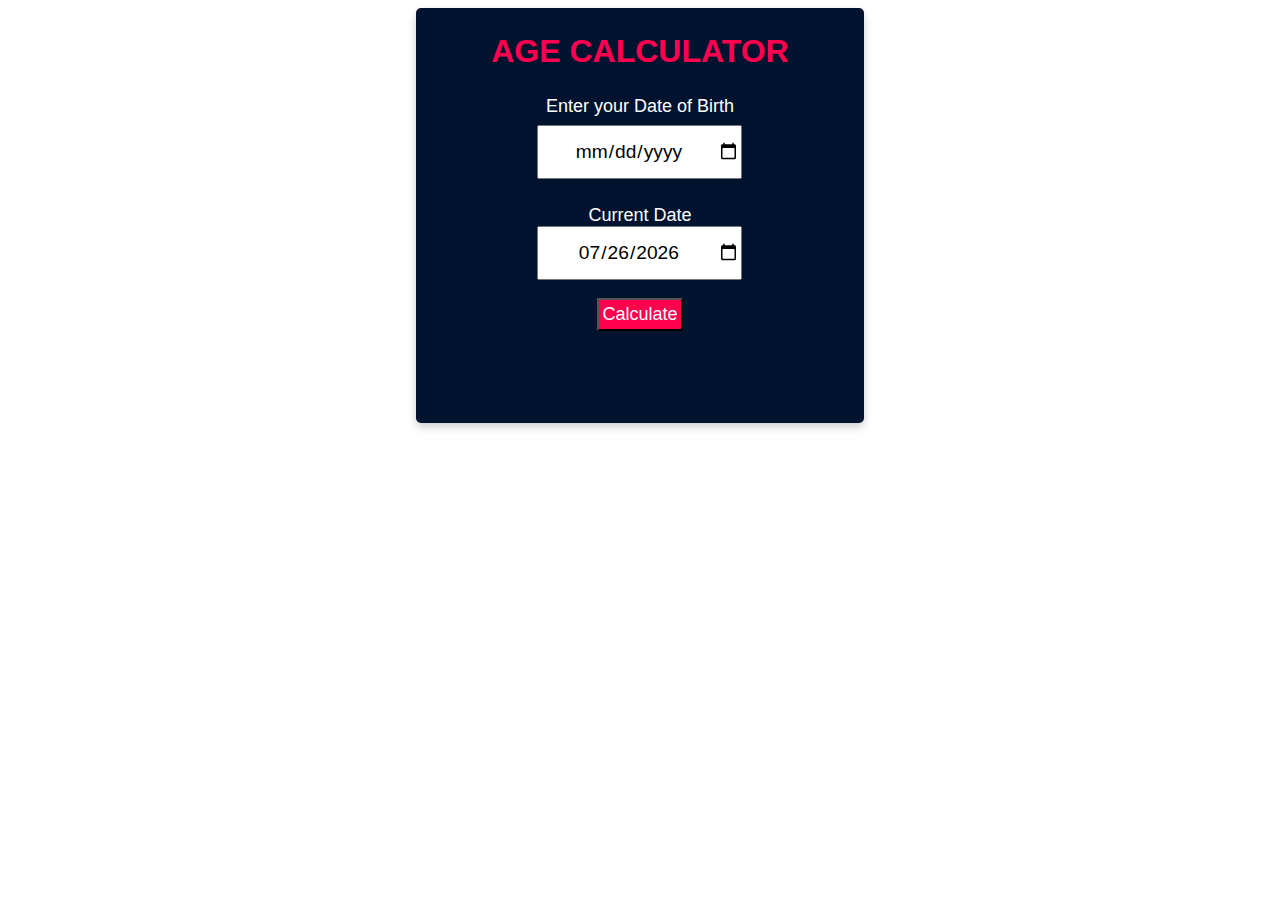
<file: AgeCal/index.html>
<!DOCTYPE html> 
<html> 

<head> 
	<title>Age Calculator</title> 
	<link rel="stylesheet"
		href="style.css" /> 
</head> 

<body> 
	<div class="card"> 
		<header> 
			<h1>AGE CALCULATOR</h1> 
		</header> 

		<div> 
			<label>Enter your Date of Birth</label> 

			<input id="inputDob"
				type="date"
				/> 
		</div> 
		<br /> 

		<!-- Take the date from which age is to be calculated -->
		<div> 
			<label>Current Date</label><br> 
			<input id="cdate"
				type="date"
				value="" /> 
		</div> 
		<br /> 

		<button type="button"
				onclick="getDOB()"> 
			Calculate 
		</button> 
		<br /> 
		<div id="currentAge"></div> 
		<script src="script.js"></script> 
	</div> 
</body> 

</html>
</file>
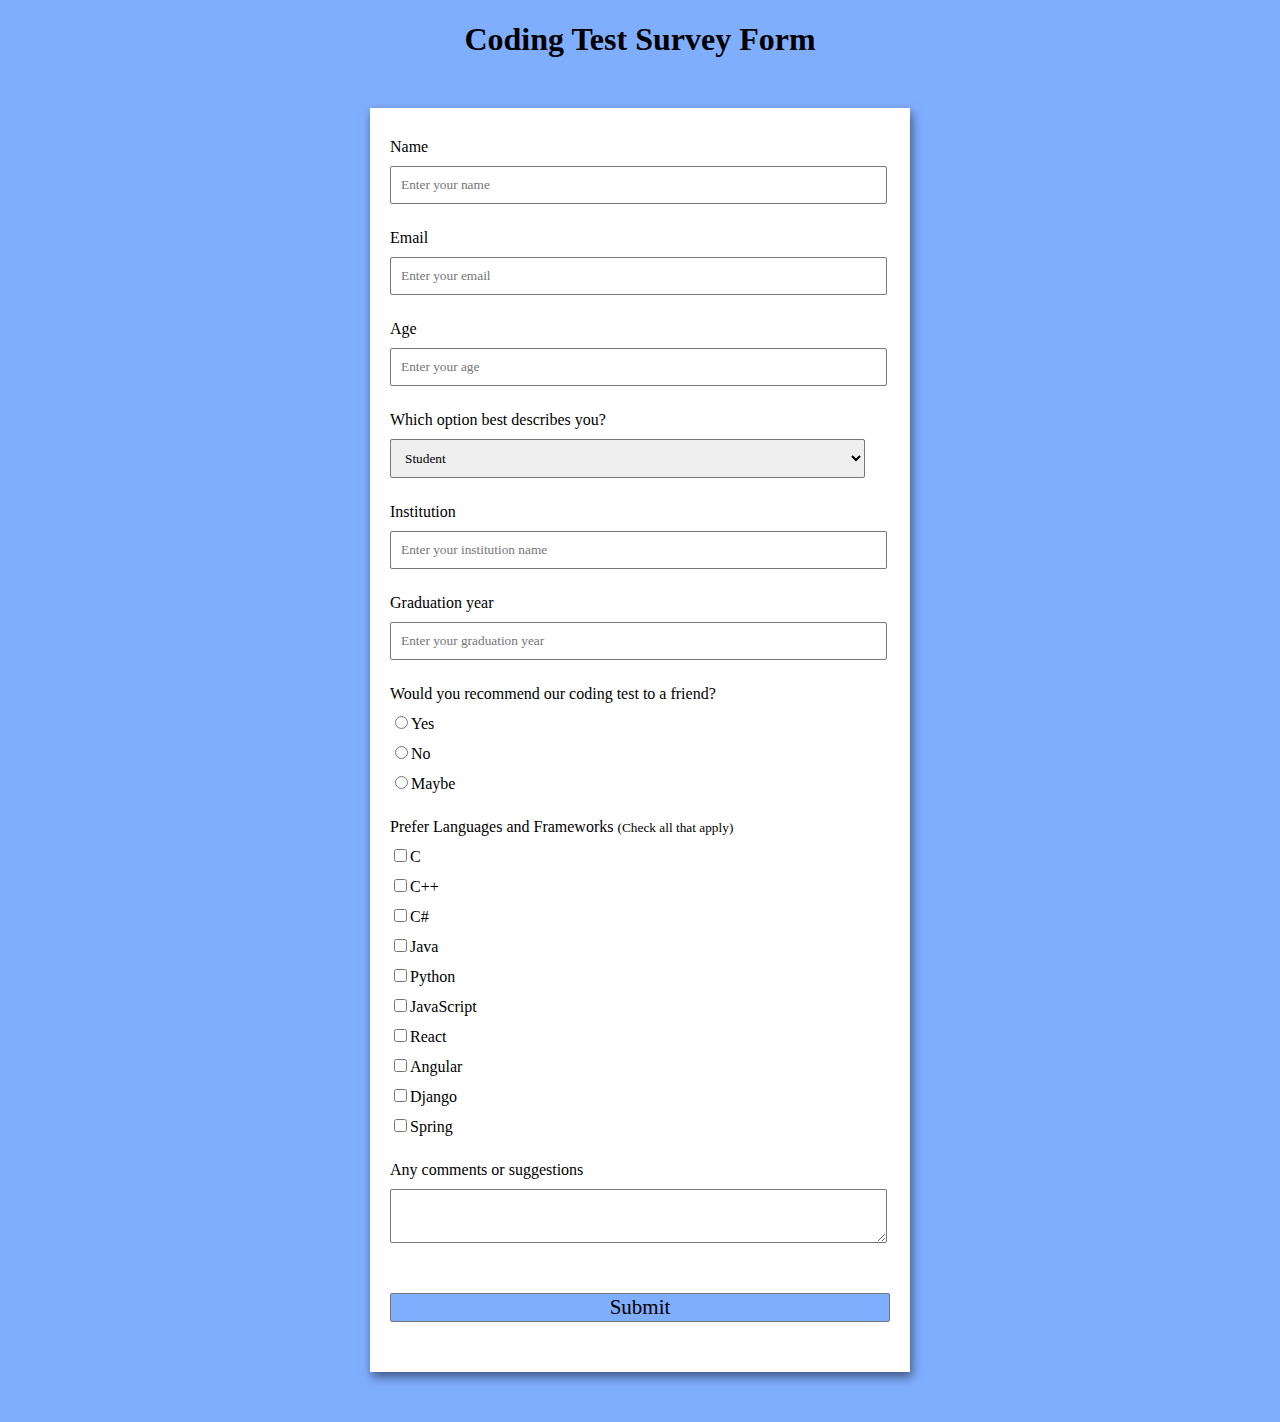
<file: SurveyForm/index.html>
<!DOCTYPE html>
<html lang="en">
<head>
	<meta charset="UTF-8">
	<meta http-equiv="X-UA-Compatible"
		content="IE=edge">
	<meta name="viewport"
		content="width=device-width, initial-scale=1.0">
	<title>
		Build a Survey Form using HTML and CSS
	</title>
    <link rel="stylesheet" href="style.css">
</head>

<body>
	<h1>Coding Test Survey Form</h1>

	<!-- Create Form -->
	<form id="form">

		<!-- Details -->
		<div class="form-control">
			<label for="name" id="label-name">
				Name
			</label>

			<!-- Input Type Text -->
			<input type="text"
				id="name"
				placeholder="Enter your name" />
		</div>

		<div class="form-control">
			<label for="email" id="label-email">
				Email
			</label>

			<!-- Input Type Email-->
			<input type="email"
				id="email"
				placeholder="Enter your email" />
		</div>

		<div class="form-control">
			<label for="age" id="label-age">
				Age
			</label>

			<!-- Input Type Text -->
			<input type="text"
				id="age"
				placeholder="Enter your age" />
		</div>

		<div class="form-control">
			<label for="role" id="label-role">
				Which option best describes you?
			</label>
			
			<!-- Dropdown options -->
			<select name="role" id="role">
				<option value="student">Student</option>
				<option value="intern">Intern</option>
				<option value="professional">
					Professional
				</option>
				<option value="other">Other</option>
			</select>
		</div>

        <div class="form-control">
			<label for="institution" id="label-institution">
				Institution
			</label>

			<!-- Input Type Text -->
			<input type="text"
				id="institution"
				placeholder="Enter your institution name" />
		</div>

        <div class="form-control">
			<label for="graduation" id="label-graduation">
				Graduation year
			</label>

			<!-- Input Type Text -->
			<input type="text"
				id="Graduation"
				placeholder="Enter your graduation year" />
		</div>

		<div class="form-control">
			<label>
				Would you recommend our coding test 
				to a friend?
			</label>

			<!-- Input Type Radio Button -->
			<label for="recommed-1">
				<input type="radio"
					id="recommed-1"
					name="recommed">Yes</input>
			</label>
			<label for="recommed-2">
				<input type="radio"
					id="recommed-2"
					name="recommed">No</input>
			</label>
			<label for="recommed-3">
				<input type="radio"
					id="recommed-3"
					name="recommed">Maybe</input>
			</label>
		</div>

		<div class="form-control">
			<label>Prefer Languages and Frameworks 
				<small>(Check all that apply)</small>
			</label>
			<!-- Input Type Checkbox -->
			<label for="inp-1">
				<input type="checkbox"
					name="inp">C</input></label>
			<label for="inp-2">
				<input type="checkbox"
					name="inp">C++</input></label>
			<label for="inp-3">
				<input type="checkbox"
					name="inp">C#</input></label>
			<label for="inp-4">
				<input type="checkbox"
					name="inp">Java</input></label>
			<label for="inp-5">
				<input type="checkbox"
					name="inp">Python</input></label>
			<label for="inp-6">
				<input type="checkbox"
					name="inp">JavaScript</input></label>
			<label for="inp-7">
				<input type="checkbox"
					name="inp">React</input></label>
			<label for="inp-7">
				<input type="checkbox"
					name="inp">Angular</input></label>
			<label for="inp-7">
				<input type="checkbox"
					name="inp">Django</input></label>
			<label for="inp-7">
				<input type="checkbox"
					name="inp">Spring</input></label>
		</div>

		<div class="form-control">
			<label for="comment">
				Any comments or suggestions
			</label>

			<!-- multi-line text input control -->
			<textarea name="comment" id="comment"
				placeholder="Enter your comment here">
			</textarea>
		</div>

		<!-- Multi-line Text Input Control -->
		<button type="submit" value="submit">
			Submit
		</button>
	</form>
</body>
</html>
</file>
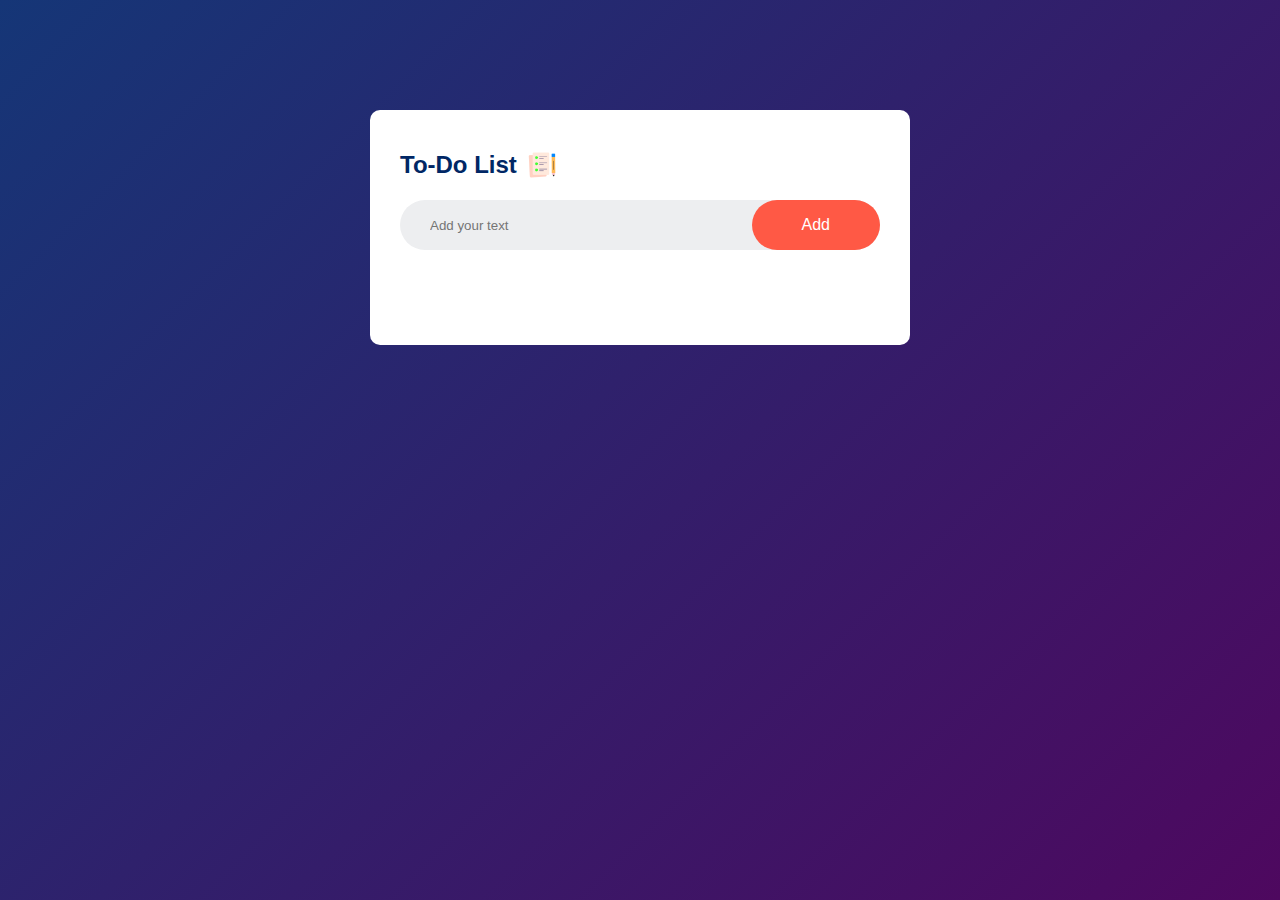
<file: ToDoList/index.html>
<!DOCTYPE html>
<html lang="en">
<head>
    <meta charset="UTF-8">
    <meta name="viewport" content="width=device-width, initial-scale=1.0">
    <title>Document</title>
    <link rel="stylesheet"
        href="style.css" />
</head>
<body>
    <div class="container">
        <div class="todo-app">
            <h2>To-Do List <img src="images/icon.png" alt="icon"></h2>
            <div class="row">
                <input type="text" id="input-box" placeholder="Add your text">
                <button onclick="addTask()">Add</button>
            </div>
            <ul id="list-container">
                <!-- <li class="checked">Task 1</li>
                <li>Task 1</li>
                <li>Task 1</li> -->
            </ul>
        </div>
    </div>
    <script src="script.js"></script>
</body>
</html>
</file>
<file: AgeCal/style.css>
/* Setting alignment and fonts */
body { 
	display: flex; 
	text-align: center; 
	font-family: 
	"Gill Sans", "Gill Sans MT", Calibri, "Trebuchet MS", 
		sans-serif; 
} 

/* Defining card properties */
.card {
    background: #00132E; 
	min-width: 30%; 
	box-shadow: 0 4px 8px 0 rgba(0, 0, 0, 0.2); 
	transition: 0.3s; 
	border-radius: 5px; 
	margin: auto; 
	padding: 2%; 
	padding-top: 0%; 
} 

header { 
	font-size: larger; 
} 

header h1 { 
	border-radius: 25px; 
	color: #ff004f; 
	font-size: xx-large; 
	padding: 1%; 
} 

/* Setting font and margin for text before input box */
label { 
	font-size: large; 
	margin: 2%; 
    color: white;
} 

button { 
	font-size: large; 
	padding: 1%; 
    background-color: #ff004f;
    color: white;
} 

input { 
	width: 200px; 
	height: 50px; 
	font-size: larger; 
	font-family: Arial, Helvetica, sans-serif; 
	text-align: center; 
} 

#inputDob { 
	margin: 2%; 
} 

p { 
	font-size: larger; 
	margin: 5%; 
} 

#currentAge { 
	min-width: 30%;  
	transition: 0.3s; 
	border-radius: 5px; 
	margin: auto; 
	margin-top: 5%; 
	padding: 5%; 
	padding-top: 7%; 
	font-size: larger; 
    color: white;
}
</file>
<file: SurveyForm/style.css>
body {
    background-color: rgba(1, 94, 255, 0.5);
    font-family: Verdana;
    text-align: center;
}

form {
    background-color: #fff;
    max-width: 500px;
    margin: 50px auto;
    padding: 30px 20px;
    box-shadow: 2px 5px 10px rgba(0, 0, 0, 0.5);
}

.form-control {
    text-align: left;
    margin-bottom: 25px;
}
 
.form-control label {
    display: block;
    margin-bottom: 10px;
}

.form-control input,
.form-control select,
.form-control textarea {
    border: 1px solid #777;
    border-radius: 2px;
    font-family: inherit;
    padding: 10px;
    display: block;
    width: 95%;
}

.form-control input[type="radio"],
.form-control input[type="checkbox"] {
    display: inline-block;
    width: auto;
}

button {
    background-color: rgba(1, 94, 255, 0.5);
    border: 1px solid #777;
    border-radius: 2px;
    font-family: inherit;
    font-size: 21px;
    display: block;
    width: 100%;
    margin-top: 50px;
    margin-bottom: 20px;
}
</file>
<file: ToDoList/style.css>
*{
    margin: 0;
    padding: 0;
    font-family: 'Poppins', sans-serif;
    box-sizing: border-box;
}

.container{
    width: 100%;
    min-height: 100vh;
    background: linear-gradient(135deg, #153677, #4e085f);
    padding: 10px;
}

.todo-app{
    width: 100%;
    max-width: 540px;
    background: #fff;
    margin: 100px auto 20px;
    padding: 40px 30px 70px;
    border-radius: 10px;
}

.todo-app h2{
    color: #002765;
    display: flex;
    align-items: center;
    margin-bottom: 20px;
}

.todo-app h2 img{
    width: 30px;
    margin-left: 10px;
}

.row{
    display: flex;
    align-items: center;
    justify-content: space-between;
    background: #edeef0;
    border-radius: 30px;
    padding-left: 20px;
    margin-bottom: 25px;
}

input{
    flex: 1;
    border: none;
    outline: none;
    background: transparent;
    padding: 10px;
}

button{
    border: none;
    outline: none;
    padding: 16px 50px;
    background: #ff5945;
    color: #fff;
    font-size: 16px;
    cursor: pointer;
    border-radius: 40px;
}

ul li{
    list-style: none;
    font-size: 17px;
    padding: 12px 8px 12px 50px;
    user-select: none;
    cursor: pointer;
    position: relative;
}

ul li::before{
    content: '';
    position: absolute;
    height: 28px;
    width: 28px;
    border-radius: 50%;
    background-image: url(images/unchecked.png);
    background-size: cover;
    background-position: center;
    top: 12px;
    left: 8px;
}

ul li.checked{
    color:#555;
    text-decoration: line-through;
}

ul li.checked::before{
    background-image: url(images/checked.png);
}

ul li span{
    position: absolute;
    right: 0;
    top: 5px;
    width: 40px;
    height: 40px;
    font-size: 22px;
    color: #555;
    line-height: 40px;
    text-align: center;
    border-radius: 50%;
}

ul li span:hover{
    background: #edeef0;
}
</file>
